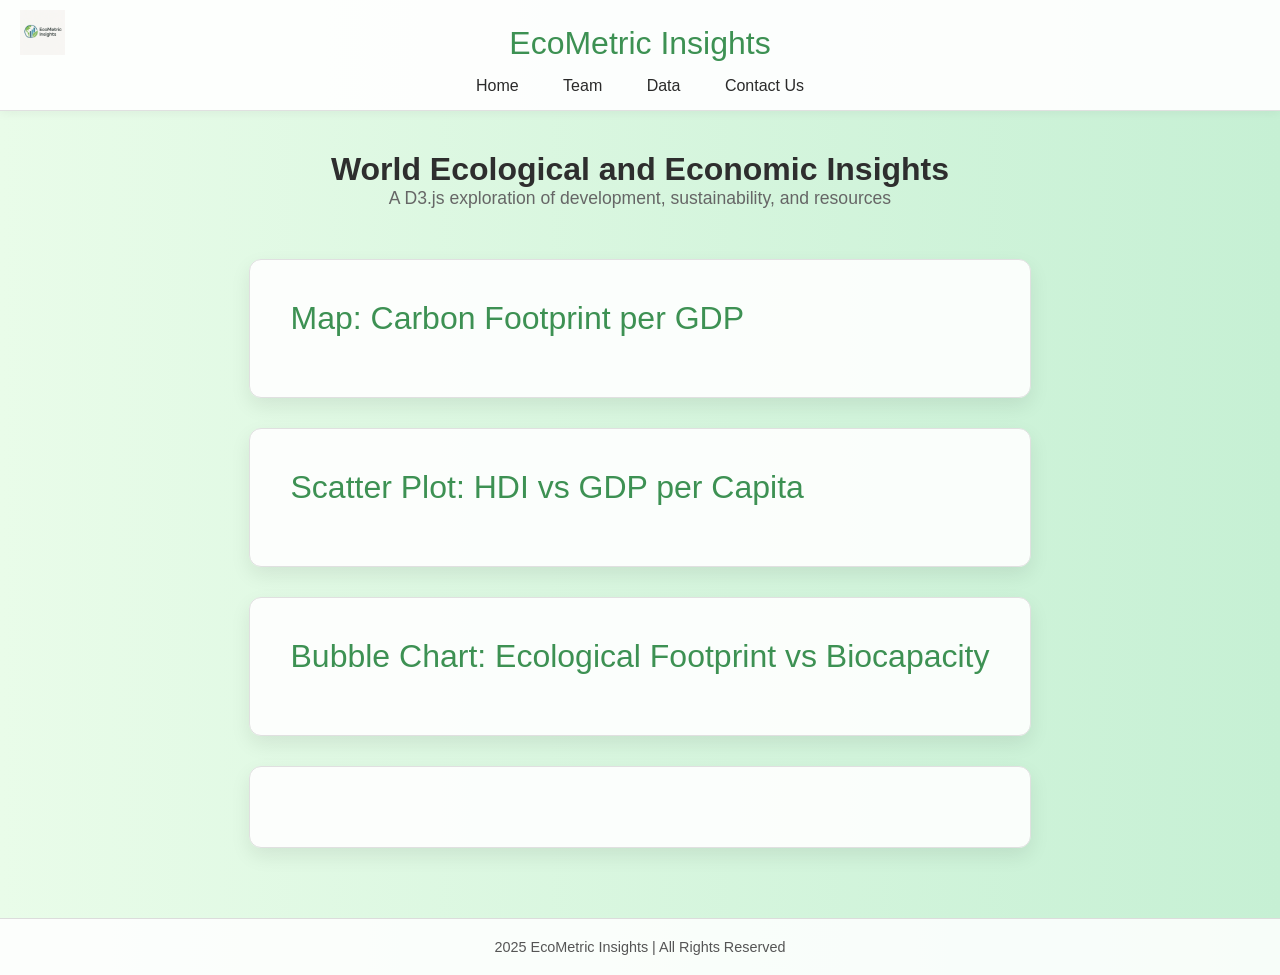
<file: index.html>
<!DOCTYPE html>
<html lang="en">
<head>
    <meta charset="UTF-8" />
    <link rel="icon" href="logo.png" type="image/png" />
    <title>EcoMetric Insights - Data</title>
    <link rel="stylesheet" href="style.css" />
    <script src="https://d3js.org/d3.v7.min.js"></script>
    <script src="script.js"></script>
</head>
<body>
    <header>
        <div class="logo">
            <img src="logo.png" alt="FTTT Logo" />
        </div>
        <h1>EcoMetric Insights</h1>
        <nav>
            <ul>
                <li><a href="index.html">Home</a></li>
                <li><a href="team.html">Team</a></li>
                <li><a href="data.html">Data</a></li>
                <li><a href="contactus.html">Contact Us</a></li>
            </ul>
        </nav>
    </header>

    <div class="graphcontainer">
        <h1>World Ecological and Economic Insights</h1>
        <p class="subtitle">A D3.js exploration of development, sustainability, and resources</p>
    
        <section id="graphsection">
          <h2>Map: Carbon Footprint per GDP</h2>
          <div id="map"></div>
        </section>
    
        <section id="graphsection">
          <h2>Scatter Plot: HDI vs GDP per Capita</h2>
          <div id="scatter"></div>
        </section>
    
        <section id="graphsection">
          <h2>Bubble Chart: Ecological Footprint vs Biocapacity</h2>
          <div id="bubble"></div>
        </section>
    
    
        <section id="comparison">
        </section>
    
        <div id="tooltip" class="tooltip"></div>
    </div>
    


    <footer>
        <p>2025 EcoMetric Insights | All Rights Reserved</p>
    </footer>
</body>
</html>
</file>
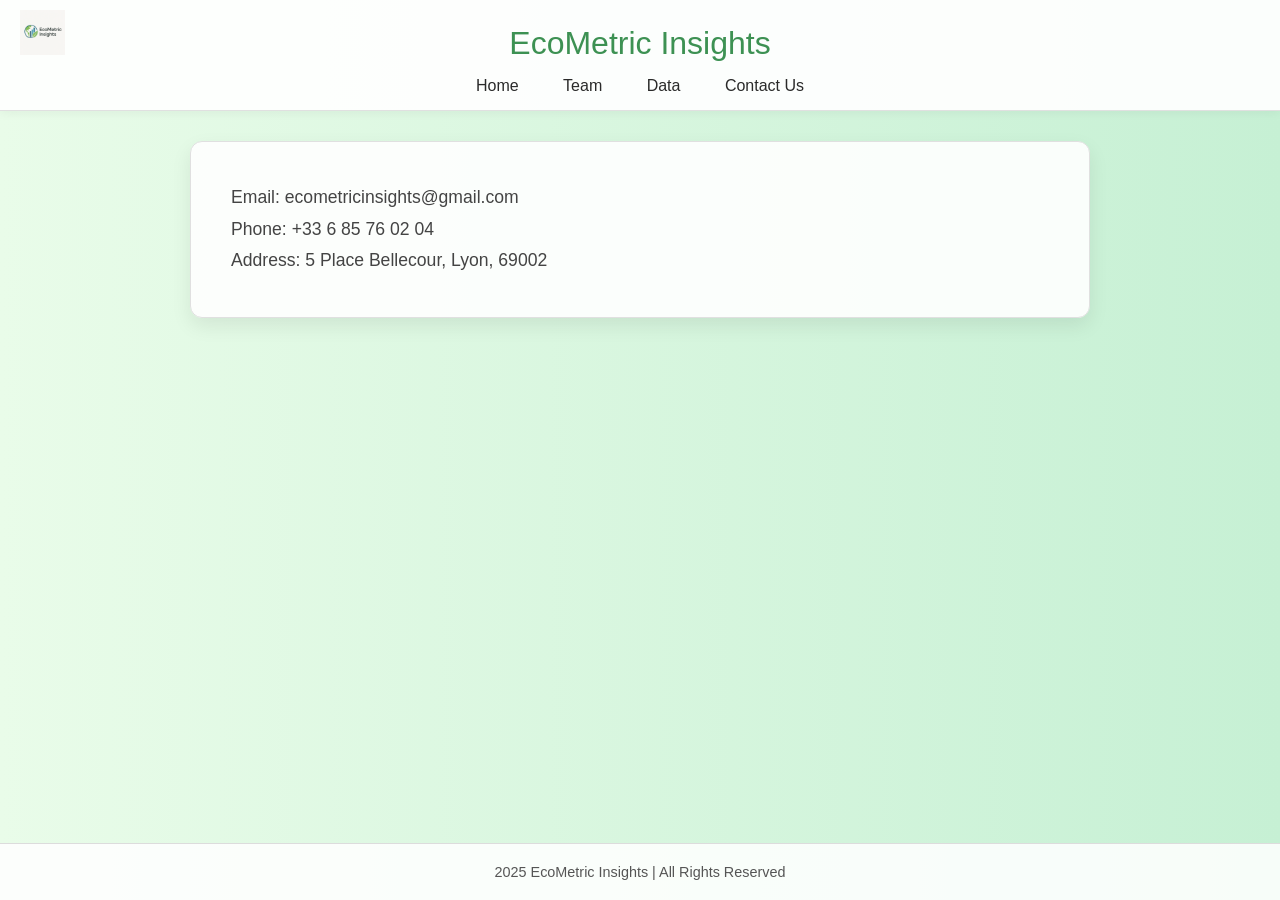
<file: contactus.html>
<!DOCTYPE html>
<html lang="en">
<head>
    <meta charset="UTF-8" />
    <link rel="icon" href="logo.png" type="image/png" />
    <title>EcoMetric Insights - Data</title>
    <link rel="stylesheet" href="style.css" />
</head>
<body>
    <header>
        <div class="logo">
            <img src="logo.png" alt="FTTT Logo" />
        </div>
        <h1>EcoMetric Insights</h1>
        <nav>
            <ul>
                <li><a href="index.html">Home</a></li>
                <li><a href="team.html">Team</a></li>
                <li><a href="data.html">Data</a></li>
                <li><a href="contactus.html">Contact Us</a></li>
            </ul>
        </nav>
    </header>

    <main>

        <section>
            <p>
                Email: ecometricinsights@gmail.com <br>
                Phone: +33 6 85 76 02 04 <br>
                Address: 5 Place Bellecour, Lyon, 69002
            </p>
        </section>
    </main>

    <footer>
        <p>2025 EcoMetric Insights | All Rights Reserved</p>
    </footer>
</body>
</html>
</file>
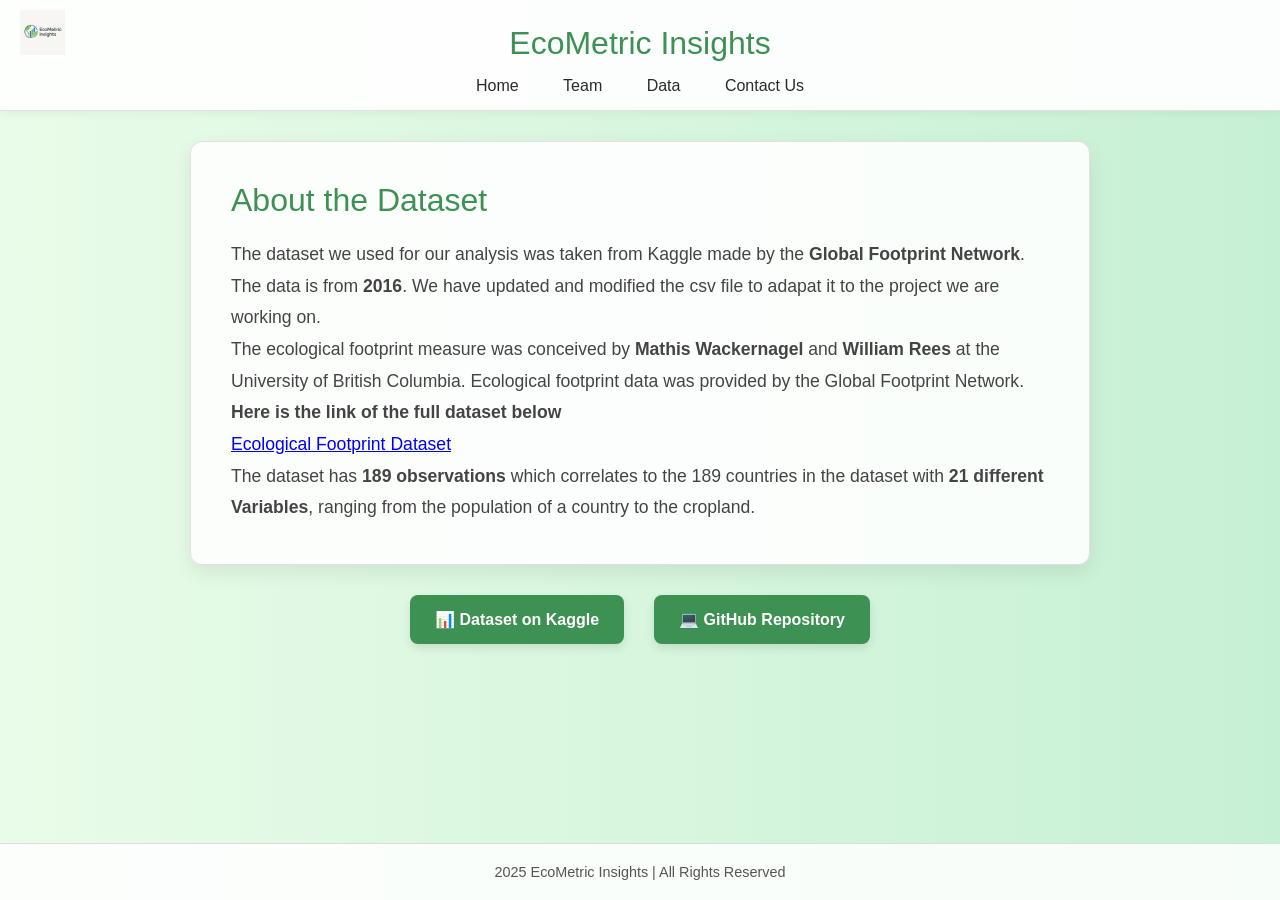
<file: data.html>
<!DOCTYPE html>
<html lang="en">
<head>
    <meta charset="UTF-8" />
    <link rel="icon" href="logo.png" type="image/png" />
    <title>EcoMetric Insights - Data</title>
    <link rel="stylesheet" href="style.css" />
</head>
<body>
    <header>
        <div class="logo">
            <img src="logo.png" alt="FTTT Logo" />
        </div>
        <h1>EcoMetric Insights</h1>
        <nav>
            <ul>
                <li><a href="index.html">Home</a></li>
                <li><a href="team.html">Team</a></li>
                <li><a href="data.html">Data</a></li>
                <li><a href="contactus.html">Contact Us</a></li>
            </ul>
        </nav>
    </header>

    <main>
        <section>
            <h2>About the Dataset</h2>
            <p>
                The dataset we used for our analysis was taken from Kaggle made by the <strong>Global Footprint Network</strong>.
                The data is from <strong>2016</strong>. We have updated and modified the csv file to adapat it to the project
                we are working on.
            </p>
            <p>
                The ecological footprint measure was conceived by <strong> Mathis Wackernagel</strong> and <strong>William Rees</strong> at the University of British Columbia. 
                Ecological footprint data was provided by the Global Footprint Network.
            </p>
            <p>
                <strong>Here is the link of the full dataset below</strong><br>
                <a href="https://www.kaggle.com/datasets/footprintnetwork/ecological-footprint/data" target="_blank">
                    Ecological Footprint Dataset
                </a>
            </p>
            <p>
                The dataset has <strong>189 observations</strong> which correlates to the 189 countries in the dataset with <strong>21 different Variables</strong>,
                ranging from the population of a country to the cropland.
            </p>
        </section>

        <div class="container">
            <div class="source-link">
                <a href="https://www.kaggle.com/datasets/footprintnetwork/ecological-footprint/data" target="_blank">
                    📊 Dataset on Kaggle
                </a>
            </div>
            <div class="repo-link">
                <a href="https://github.com/Augustin-05/Data-Science-Project" target="_blank">
                    💻 GitHub Repository
                </a>
            </div>
        </div>
    </main>

    <footer>
        <p>2025 EcoMetric Insights | All Rights Reserved</p>
    </footer>
</body>
</html>
</file>
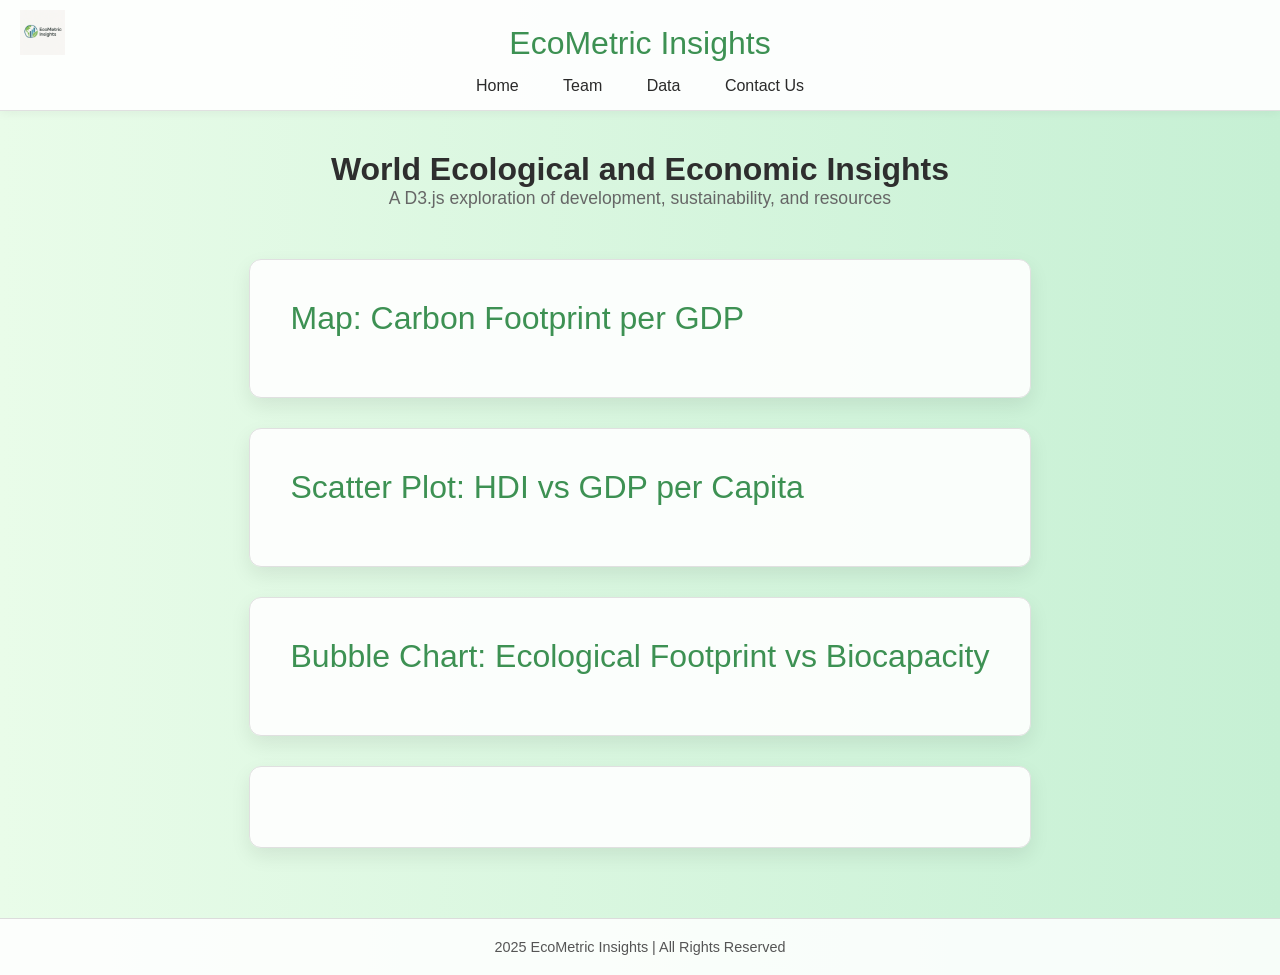
<file: home.html>
<!DOCTYPE html>
<html lang="en">
<head>
    <meta charset="UTF-8" />
    <link rel="icon" href="logo.png" type="image/png" />
    <title>EcoMetric Insights - Data</title>
    <link rel="stylesheet" href="style.css" />
    <script src="https://d3js.org/d3.v7.min.js"></script>
</head>
<body>
    <header>
        <div class="logo">
            <img src="logo.png" alt="FTTT Logo" />
        </div>
        <h1>EcoMetric Insights</h1>
        <nav>
            <ul>
                <li><a href="index.html">Home</a></li>
                <li><a href="team.html">Team</a></li>
                <li><a href="data.html">Data</a></li>
                <li><a href="contactus.html">Contact Us</a></li>
            </ul>
        </nav>
    </header>

    <div class="graphcontainer">
        <h1>World Ecological and Economic Insights</h1>
        <p class="subtitle">A D3.js exploration of development, sustainability, and resources</p>
    
        <section id="graphsection">
          <h2>Map: Carbon Footprint per GDP</h2>
          <div id="map"></div>
        </section>
    
        <section id="graphsection">
          <h2>Scatter Plot: HDI vs GDP per Capita</h2>
          <div id="scatter"></div>
        </section>
    
        <section id="graphsection">
          <h2>Bubble Chart: Ecological Footprint vs Biocapacity</h2>
          <div id="bubble"></div>
        </section>
    
    
        <section id="comparison">
        </section>
    
        <div id="tooltip" class="tooltip"></div>
    </div>
    
    <script src="./script.js"></script>


    <footer>
        <p>2025 EcoMetric Insights | All Rights Reserved</p>
    </footer>
</body>
</html>
</file>
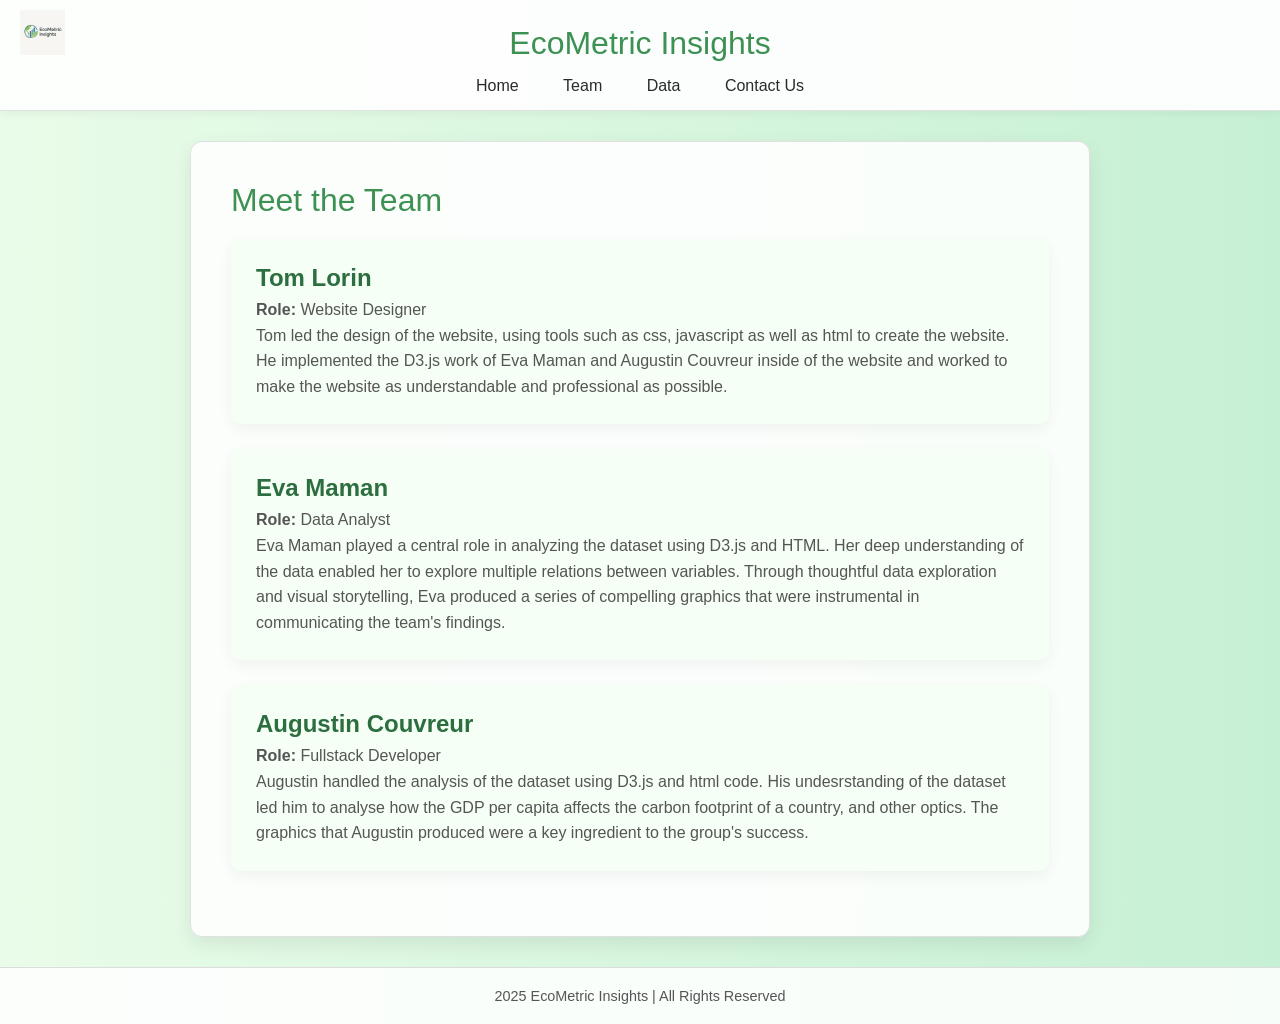
<file: team.html>
<!DOCTYPE html>
<html>
<head>
    <meta charset="UTF-8" />
    <title>EcoMetric Insights - Our Team</title>
    <link rel="icon" href="logo.png" type="image/png" />
    <link rel="stylesheet" href="style.css">
</head>
<body>
    <header>
        <div class="logo">
            <img src="logo.png" alt="FTTT Logo">
        </div>
        <h1>EcoMetric Insights</h1>
        <nav>
            <ul>
                <li><a href="index.html">Home</a></li>
                <li><a href="team.html">Team</a></li>
                <li><a href="data.html">Data</a></li>
                <li><a href="contactus.html">Contact Us</a></li>
            </ul>
        </nav>
    </header>

    <section>
        <h2>Meet the Team</h2>
        <div class="member">
            <div class="member-info">
                <h3>Tom Lorin</h3>
                <p><strong>Role:</strong> Website Designer</p>
                <p>
                    Tom led the design of the website, using tools such as css, javascript as well as html to create the website. 
                    He implemented the D3.js work of Eva Maman and Augustin Couvreur inside of the website and worked to make the website as 
                    understandable and professional as possible.
                </p>
            </div>
        </div>

        <div class="member">
            <div class="member-info">
                <h3>Eva Maman</h3>
                <p><strong>Role:</strong> Data Analyst</p>
                <p>
                    Eva Maman played a central role in analyzing the dataset using D3.js and HTML. Her deep understanding of the data 
                    enabled her to explore multiple relations between variables. Through thoughtful data exploration and visual storytelling,
                    Eva produced a series of compelling graphics that were instrumental in communicating the team's findings.
                </p>
            </div>
        </div>

        <div class="member">
            <div class="member-info">
                <h3>Augustin Couvreur</h3>
                <p><strong>Role:</strong> Fullstack Developer</p>
                <p>
                    Augustin handled the analysis of the dataset using D3.js and html code. His undesrstanding of the dataset led him to analyse
                    how the GDP per capita affects the carbon footprint of a country, and other optics. The graphics that Augustin produced were 
                    a key ingredient to the group's success.
                </p>
            </div>
        </div>
    </section>

    <footer>
        <p>2025 EcoMetric Insights | All Rights Reserved</p>
    </footer>
</body>
</html>
</file>
<file: style.css>
body {
    font-family: 'Segoe UI', Tahoma, Geneva, Verdana, sans-serif;
    background: linear-gradient(to right, #e0f7fa, #b2ebf2); /* Light gradient background */
    background-size: cover;
    background-attachment: fixed;
    margin: 0;
    padding: 0;
    color: #333333;
}


/* Header Styling */
header {
    background-color: rgba(255, 255, 255, 0.85); /* Semi-transparent header */
    color: #333333;
    padding: 20px 0;
    text-align: center;
    border-bottom: 2px solid #e0e0e0;
    position: relative;
}

header h1 {
    font-size: 2.2rem;
    font-weight: 400;
    margin: 0;
    color: #2a2a2a;
}

header nav ul {
    list-style: none;
    padding: 0;
    margin: 15px 0 0;
}

header nav ul li {
    display: inline;
    margin: 0 20px;
}

header nav ul li a {
    text-decoration: none;
    color: #2a2a2a;
    font-weight: 500;
    transition: color 0.3s;
}

header nav ul li a:hover {
    color: #8cb3d9;
}


.logo {
    position: absolute;
    top: 15px;
    left: 20px;
}

.logo img {
    width: 70px;
    height: auto;
}

/* Section Styling */
section {
    background-color: rgba(255, 255, 255, 0.85); /* Semi-transparent section */
    padding: 40px;
    margin: 40px auto;
    max-width: 850px;
    border-radius: 12px;
    box-shadow: 0 0 15px rgba(0, 0, 0, 0.05);
    border: 1px solid #e0e0e0;
}

section h2 {
    font-size: 1.8rem;
    font-weight: 400;
    color: #8cb3d9;
    margin-bottom: 20px;
}

section p {
    line-height: 1.7;
    font-size: 1.1rem;
    color: #555555;
}

article.product {
    margin-bottom: 40px;
}

.product h3 {
    font-size: 1.4rem;
    color: #333333;
    font-weight: 500;
}

.product p {
    font-size: 1rem;
    color: #666666;
}

/* Buttons */
button {
    background-color: #8cb3d9;
    color: white;
    border: none;
    padding: 12px 20px;
    font-size: 1rem;
    border-radius: 6px;
    cursor: pointer;
    transition: background-color 0.3s;
}

button:hover {
    background-color: #6a97c2;
}

/* Footer Styling */
footer {
    background-color: rgba(255, 255, 255, 0.85);
    color: #666666;
    text-align: center;
    padding: 15px;
    border-top: 1px solid #e0e0e0;
    margin-top: 40px;
}

footer p {
    margin: 0;
    font-size: 0.9rem;
}

/* Form Inputs */
input[type="text"], input[type="email"], input[type="number"], textarea {
    width: 100%;
    padding: 12px;
    margin: 10px 0;
    border: 1px solid #cccccc;
    border-radius: 6px;
    font-size: 1rem;
    box-sizing: border-box;
}

textarea {
    height: 100px;
}

form label {
    font-size: 1rem;
    color: #333333;
    font-weight: 500;
}

/* Media Queries for Responsive Design */
@media (max-width: 768px) {
    header h1 {
        font-size: 1.8rem;
    }

    section {
        padding: 20px;
        margin: 20px;
    }

    button {
        padding: 10px 15px;
    }
}


.product img {
    width: 100%; /* L'image prend toute la largeur disponible */
    max-width: 500px; /* Limite la taille maximale à 500px */
    margin: 20px 0; /* Espacement entre l'image et le reste du contenu */
    border-radius: 6px; /* Coins arrondis pour un rendu moderne */
}

h4{
    font-weight: 4;

    color: #6a9e91;
  
}

/* Team Page Css*/
.member {
    margin-bottom: 40px;
    padding: 20px;
    background-color: rgba(255, 255, 255, 0.75);
    border-radius: 10px;
    box-shadow: 0 0 10px rgba(0,0,0,0.05);
}

.member-info h3 {
    margin-top: 0;
    font-size: 1.5rem;
    color: #2a2a2a;
}

.member-info p {
    font-size: 1rem;
    color: #555;
    line-height: 1.6;
}

/* Data Page Css*/

.container {
    display: flex;
    justify-content: center;
    gap: 40px;
    margin: 30px auto;
    max-width: 800px;
    flex-wrap: wrap;
}

  

.source-link, .repo-link {
    background-color: #8cb3d9;
    padding: 15px 25px;
    border-radius: 8px;
    text-align: center;
    transition: background-color 0.3s;
    box-shadow: 0 3px 10px rgba(0, 0, 0, 0.1);
}

.source-link a, .repo-link a {
    color: white;
    text-decoration: none;
    font-weight: bold;
    font-size: 1rem;
}

.source-link:hover, .repo-link:hover {
    background-color: #6a97c2;
}


/* Ensure footer sticks to bottom */
footer {
    margin-top: auto;
}/* Page Title Row */
.page-title {
    display: flex;
    align-items: center;
    justify-content: center;
    gap: 15px;
    margin: 30px auto 10px;
}

.page-title img {
    width: 40px;
    height: 40px;
    border-radius: 6px;
}

.page-title h2 {
    font-size: 1.8rem;
    font-weight: 500;
    color: #2a2a2a;
    margin: 0;
}

/* ========== GLOBAL RESET & BASE ========== */
* {
    margin: 0;
    padding: 0;
    box-sizing: border-box;
}

html, body {
    height: 100%;
    font-family: 'Segoe UI', Tahoma, Geneva, Verdana, sans-serif;
    background: linear-gradient(to right, #e9fce9, #c6f0d4); /* soft green gradient */
    color: #2e2e2e;
    display: flex;
    flex-direction: column;
    scroll-behavior: smooth;
}

/* ========== HEADER ========== */
header {
    background-color: #ffffffee;
    box-shadow: 0 2px 10px rgba(0,0,0,0.05);
    padding: 15px 0;
    text-align: center;
    border-bottom: 1px solid #e0e0e0;
    position: relative;
}

header h1 {
    font-size: 2rem;
    color: #3d9153;
    margin-top: 10px;
}

.logo {
    position: absolute;
    top: 10px;
    left: 20px;
}

.logo img {
    width: 45px;
    height: auto;
}

/* NAVIGATION */
nav ul {
    list-style: none;
    margin-top: 15px;
}

nav ul li {
    display: inline-block;
    margin: 0 18px;
}

nav ul li a {
    text-decoration: none;
    color: #3d9153;
    font-weight: bold;
    font-size: 1rem;
    transition: all 0.3s ease;
}

nav ul li a:hover {
    color: #237b41;
    text-decoration: underline;
}

/* ========== MAIN SECTIONS ========== */
main {
    flex: 1;
}

section {
    background-color: rgba(255, 255, 255, 0.9);
    padding: 40px;
    margin: 30px auto;
    max-width: 900px;
    border-radius: 12px;
    box-shadow: 0 8px 20px rgba(0, 0, 0, 0.08);
    transition: transform 0.3s ease;
}

section:hover {
    transform: translateY(-4px);
}

section h2 {
    font-size: 2rem;
    margin-bottom: 20px;
    color: #3d9153;
}

section p {
    font-size: 1.1rem;
    line-height: 1.8;
    color: #444;
}

/* ========== TEAM PAGE ========== */
.member {
    background-color: #f5fff5;
    padding: 25px;
    border-radius: 10px;
    margin-bottom: 25px;
    box-shadow: 0 5px 15px rgba(0, 0, 0, 0.05);
}

.member-info h3 {
    color: #2c6e3f;
    font-size: 1.5rem;
    margin-bottom: 5px;
}

.member-info p {
    color: #555;
    font-size: 1rem;
    line-height: 1.6;
}

/* ========== BUTTONS ========== */
button {
    background-color: #3d9153;
    color: white;
    border: none;
    padding: 12px 24px;
    font-size: 1rem;
    border-radius: 8px;
    cursor: pointer;
    transition: background-color 0.3s ease;
    margin-top: 10px;
}

button:hover {
    background-color: #2e7441;
}

/* ========== FOOTER ========== */
footer {
    background-color: #ffffffdd;
    text-align: center;
    padding: 20px;
    border-top: 1px solid #dcdcdc;
    margin-top: auto;
    font-size: 0.9rem;
    color: #555;
}

/* ========== FORMS & INPUTS ========== */
input[type="text"],
input[type="email"],
input[type="number"],
textarea {
    width: 100%;
    padding: 12px;
    margin-top: 8px;
    border-radius: 8px;
    border: 1px solid #ccc;
    font-size: 1rem;
}

textarea {
    height: 120px;
}

form label {
    font-size: 1rem;
    color: #333;
    font-weight: 500;
}

/* ========== LINK BUTTONS (Kaggle, GitHub) ========== */
.container {
    display: flex;
    justify-content: center;
    gap: 30px;
    flex-wrap: wrap;
    margin-top: 25px;
}

.source-link, .repo-link {
    background-color: #3d9153;
    padding: 15px 25px;
    border-radius: 8px;
    color: white;
    font-weight: bold;
    font-size: 1rem;
    text-align: center;
    box-shadow: 0 4px 10px rgba(0,0,0,0.1);
    transition: background-color 0.3s ease;
}

.source-link:hover, .repo-link:hover {
    background-color: #2e7441;
}

.source-link a, .repo-link a {
    color: white;
    text-decoration: none;
}

/* ========== RESPONSIVE ========== */
@media (max-width: 768px) {
    section {
        padding: 20px;
        margin: 20px;
    }

    nav ul li {
        display: block;
        margin: 10px 0;
    }

    .container {
        flex-direction: column;
        gap: 20px;
    }
}


/* ========== GRAPHS ========== */

.graphcontainer {
    padding: 40px;
    max-width: 1200px;
    margin: auto;
}

.graphcontainer h1 {
    text-align: center;
    font-size: 2em;
    margin-bottom: 0;
}

.subtitle {
    text-align: center;
    font-size: 1.1em;
    margin-top: 0;
    margin-bottom: 50px;
    color: #666;
}


svg {
    width: 100%;
    height: auto;
    background: white;
    box-shadow: 0 5px 15px rgba(0, 0, 0, 0.1);
    border-radius: 10px;
}

.tooltip {
    position: absolute;
    background: white;
    border: 1px solid #ccc;
    padding: 10px;
    border-radius: 5px;
    pointer-events: none;
    font-size: 13px;
    box-shadow: 0px 2px 5px rgba(0,0,0,0.2);
    opacity: 0;
    transition: opacity 0.2s;
}

#map svg {
    display: block;
    margin: 30px auto;
}

#scatter svg {
    display: block;
    margin: 30px auto;
}

.compare-box {
    margin-top: 30px;
    margin-bottom: 20px;
}
  
.compare-box select {
    margin: 0 10px;
    font-size: 35px;
}
  
.comparison-wrapper {
    display: flex;
    justify-content: center;
    gap: 40px;
    flex-wrap: nowrap;
    align-items: flex-start;
    margin-top: 30px;
    margin-left: auto;
    margin-right: auto;
}
  

section#comparison .comparison-wrapper {
    display: flex;
    justify-content: center;
    align-items: flex-start;
    gap: 40px;
    flex-wrap: wrap;
    margin: 30px auto 0 auto;
    width: fit-content;
}

#compare-output {
    flex: 1;
    min-width: 280px;
    max-width: 300px;
}
  
#radar-chart {
    flex: 1;
    min-width: 280px;
    max-width: 500px;
    display: flex;
    justify-content: center;
}
  
  
.comparison-table {
    width: 100%;
    max-width: 500px;
    margin: 20px auto;
    border-collapse: collapse;
    background: white;
    box-shadow: 0 2px 10px rgba(0,0,0,0.05);
    border-radius: 8px;
    overflow: hidden;
}

.comparison-table thead {
    background-color: #f5f5f5;
}

.comparison-table th, .comparison-table td {
    padding: 12px 16px;
    text-align: center;
    border-bottom: 1px solid #eee;
}

.comparison-table th {
    font-weight: bold;
    color: #333;
}
  
.comparison-table tr:last-child td {
    border-bottom: none;
}
</file>
